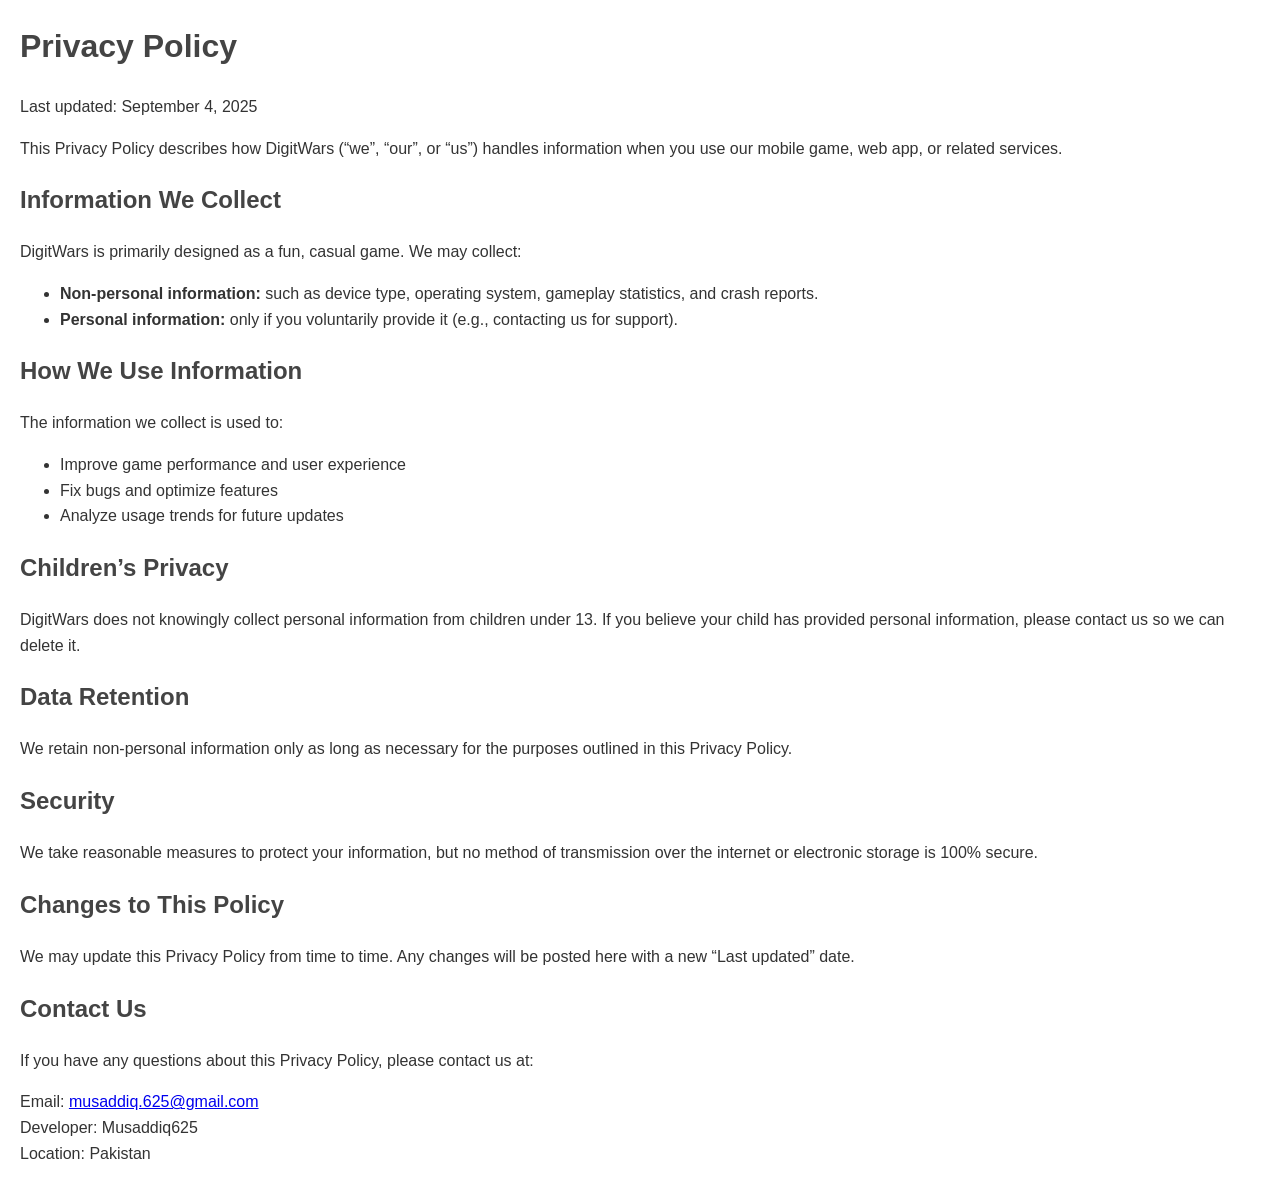
<file: digitwars/privacy_policy.html>
<!DOCTYPE html>
<html lang="en">
<head>
  <meta charset="UTF-8" />
  <meta name="viewport" content="width=device-width, initial-scale=1.0"/>
  <title>Privacy Policy - DigitWars</title>
  <style>
    body {
      font-family: Arial, sans-serif;
      line-height: 1.6;
      margin: 20px;
      color: #333;
    }
    h1, h2 {
      color: #444;
    }
  </style>
</head>
<body>
  <h1>Privacy Policy</h1>
  <p>Last updated: September 4, 2025</p>

  <p>
    This Privacy Policy describes how DigitWars (“we”, “our”, or “us”) 
    handles information when you use our mobile game, web app, or related services.
  </p>

  <h2>Information We Collect</h2>
  <p>DigitWars is primarily designed as a fun, casual game. We may collect:</p>
  <ul>
    <li><strong>Non-personal information:</strong> such as device type, operating system, gameplay statistics, and crash reports.</li>
    <li><strong>Personal information:</strong> only if you voluntarily provide it (e.g., contacting us for support).</li>
  </ul>

  <h2>How We Use Information</h2>
  <p>The information we collect is used to:</p>
  <ul>
    <li>Improve game performance and user experience</li>
    <li>Fix bugs and optimize features</li>
    <li>Analyze usage trends for future updates</li>
  </ul>

  <h2>Children’s Privacy</h2>
  <p>
    DigitWars does not knowingly collect personal information from children under 13. 
    If you believe your child has provided personal information, please contact us so we can delete it.
  </p>

  <h2>Data Retention</h2>
  <p>We retain non-personal information only as long as necessary for the purposes outlined in this Privacy Policy.</p>

  <h2>Security</h2>
  <p>
    We take reasonable measures to protect your information, but no method of transmission 
    over the internet or electronic storage is 100% secure.
  </p>

  <h2>Changes to This Policy</h2>
  <p>
    We may update this Privacy Policy from time to time. 
    Any changes will be posted here with a new “Last updated” date.
  </p>

  <h2>Contact Us</h2>
  <p>If you have any questions about this Privacy Policy, please contact us at:</p>
  <p>
    Email: <a href="mailto:musaddiq.625@gmail.com">musaddiq.625@gmail.com</a><br>
    Developer: Musaddiq625<br>
    Location: Pakistan
  </p>
</body>
</html>
</file>
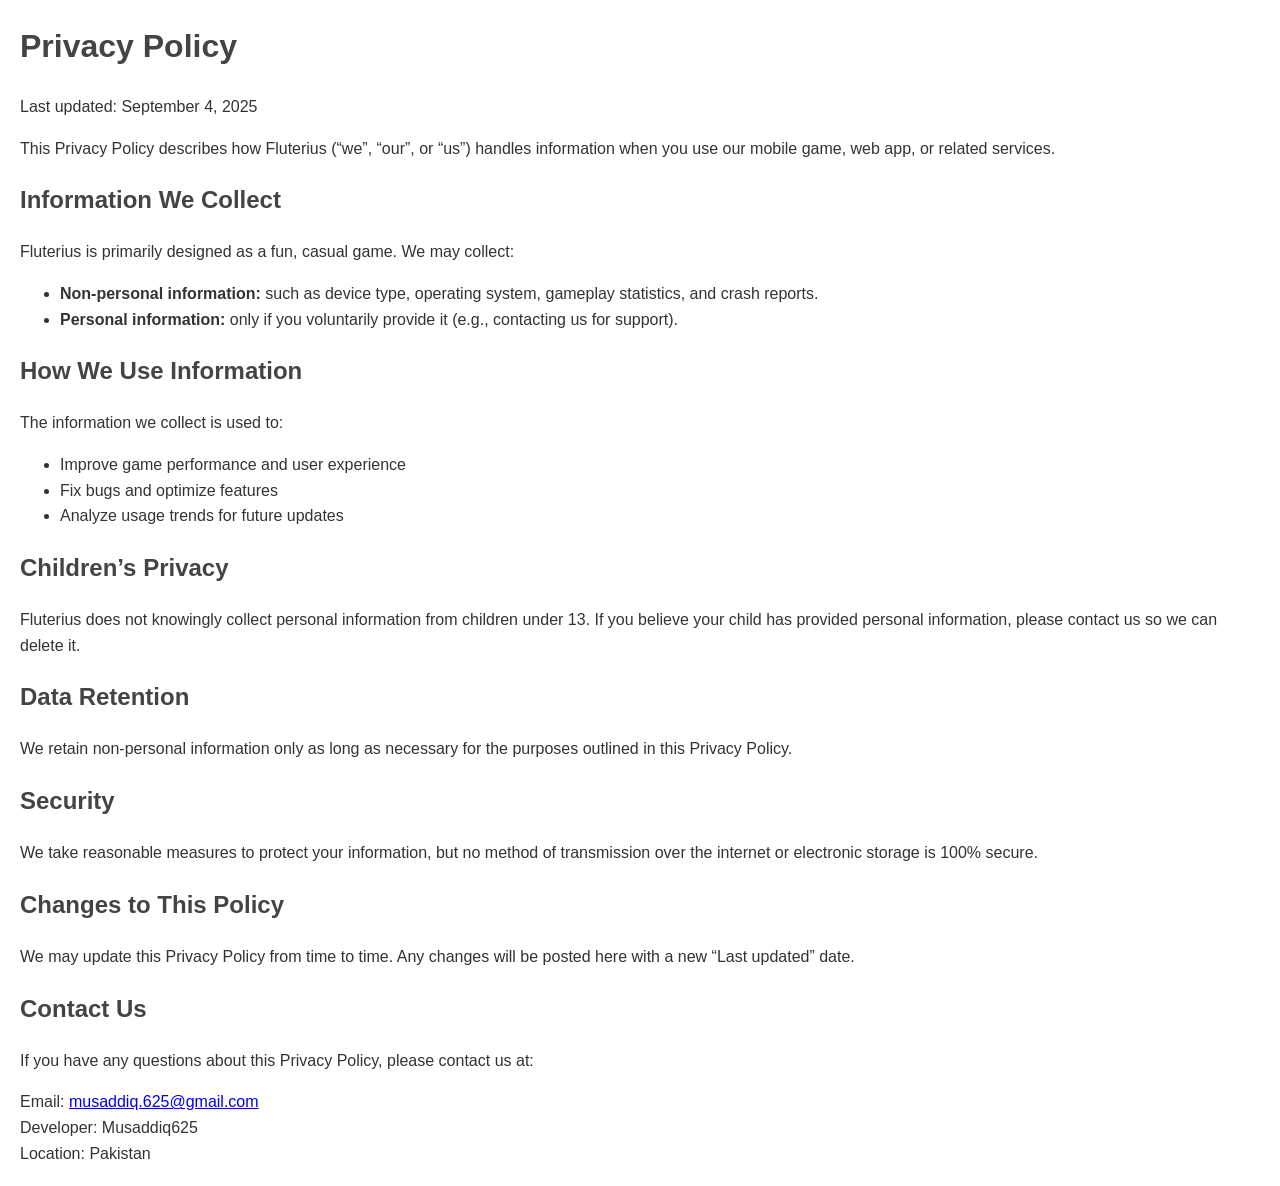
<file: fluterius/privacy_policy.html>
<!DOCTYPE html>
<html lang="en">
<head>
  <meta charset="UTF-8" />
  <meta name="viewport" content="width=device-width, initial-scale=1.0"/>
  <title>Privacy Policy - Fluterius</title>
  <style>
    body {
      font-family: Arial, sans-serif;
      line-height: 1.6;
      margin: 20px;
      color: #333;
    }
    h1, h2 {
      color: #444;
    }
  </style>
</head>
<body>
  <h1>Privacy Policy</h1>
  <p>Last updated: September 4, 2025</p>

  <p>
    This Privacy Policy describes how Fluterius (“we”, “our”, or “us”) 
    handles information when you use our mobile game, web app, or related services.
  </p>

  <h2>Information We Collect</h2>
  <p>Fluterius is primarily designed as a fun, casual game. We may collect:</p>
  <ul>
    <li><strong>Non-personal information:</strong> such as device type, operating system, gameplay statistics, and crash reports.</li>
    <li><strong>Personal information:</strong> only if you voluntarily provide it (e.g., contacting us for support).</li>
  </ul>

  <h2>How We Use Information</h2>
  <p>The information we collect is used to:</p>
  <ul>
    <li>Improve game performance and user experience</li>
    <li>Fix bugs and optimize features</li>
    <li>Analyze usage trends for future updates</li>
  </ul>

  <h2>Children’s Privacy</h2>
  <p>
    Fluterius does not knowingly collect personal information from children under 13. 
    If you believe your child has provided personal information, please contact us so we can delete it.
  </p>

  <h2>Data Retention</h2>
  <p>We retain non-personal information only as long as necessary for the purposes outlined in this Privacy Policy.</p>

  <h2>Security</h2>
  <p>
    We take reasonable measures to protect your information, but no method of transmission 
    over the internet or electronic storage is 100% secure.
  </p>

  <h2>Changes to This Policy</h2>
  <p>
    We may update this Privacy Policy from time to time. 
    Any changes will be posted here with a new “Last updated” date.
  </p>

  <h2>Contact Us</h2>
  <p>If you have any questions about this Privacy Policy, please contact us at:</p>
  <p>
    Email: <a href="mailto:musaddiq.625@gmail.com">musaddiq.625@gmail.com</a><br>
    Developer: Musaddiq625<br>
    Location: Pakistan
  </p>
</body>
</html>
</file>
